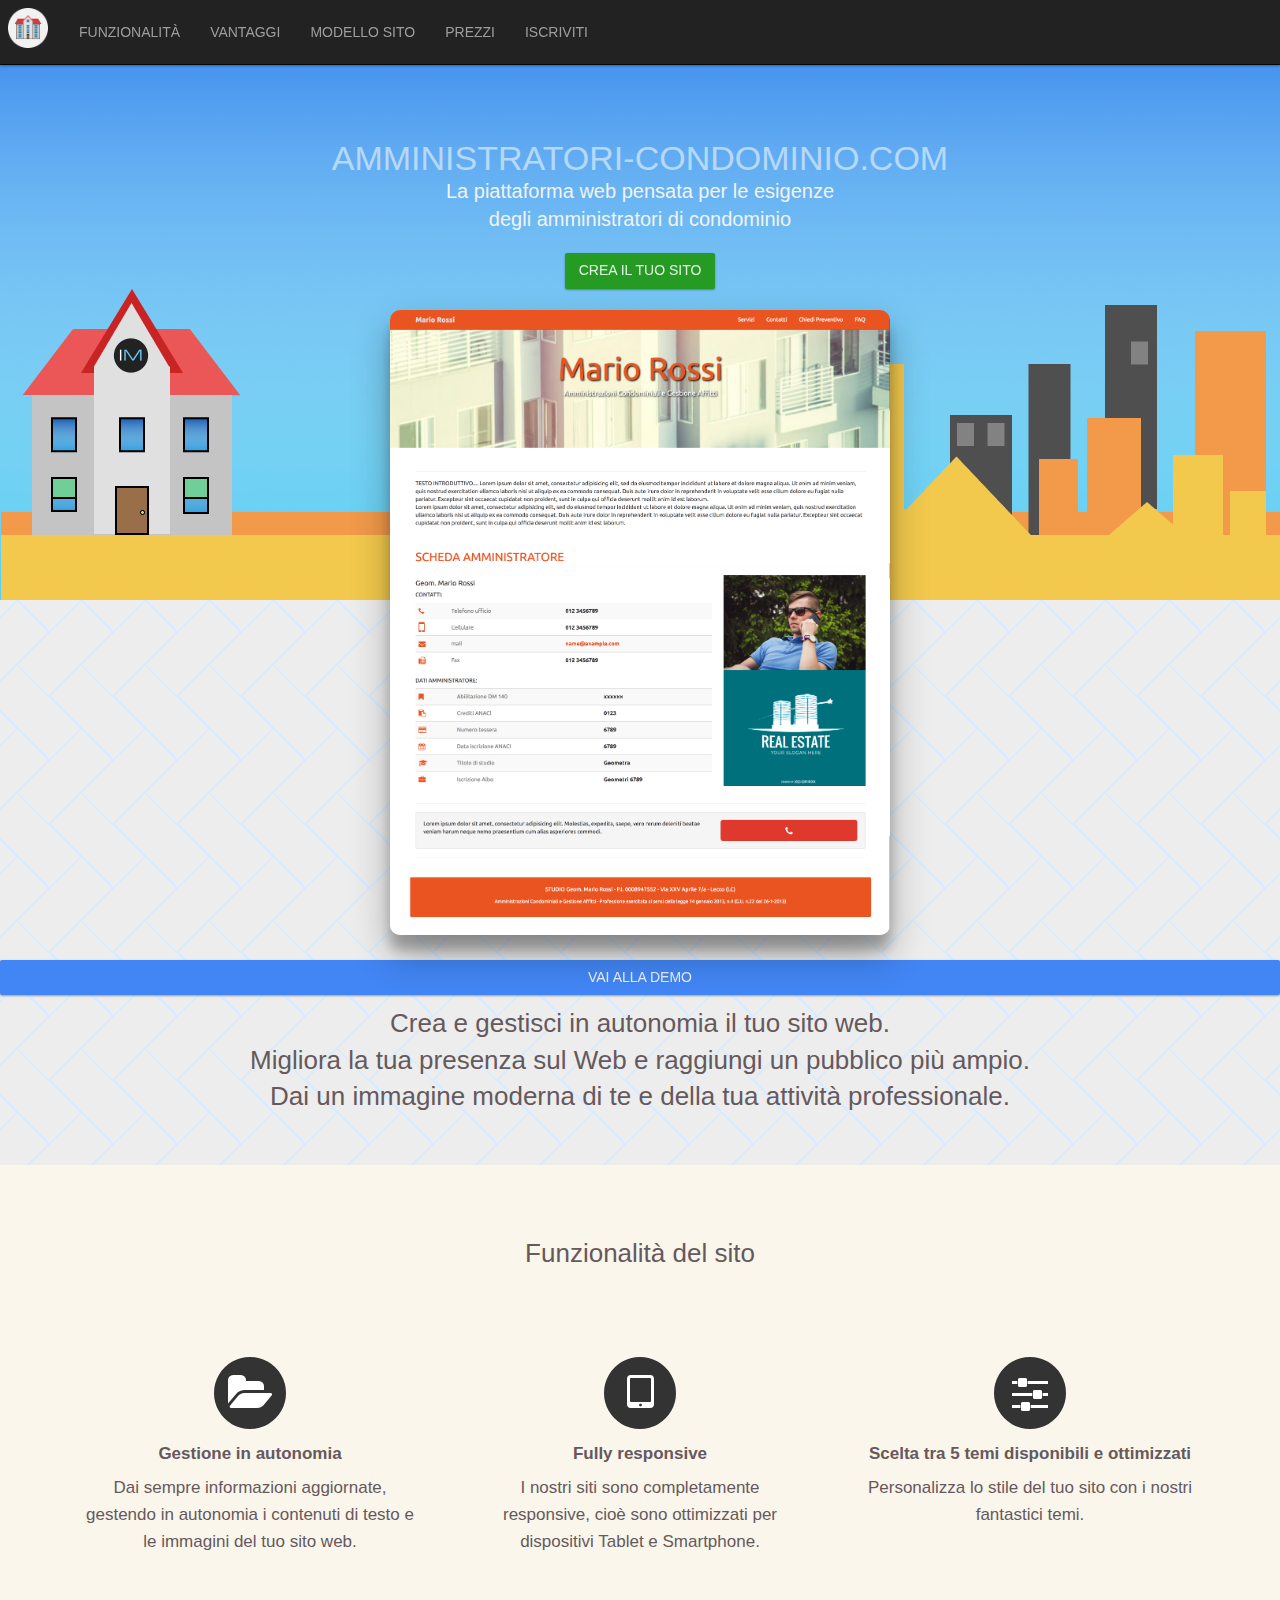
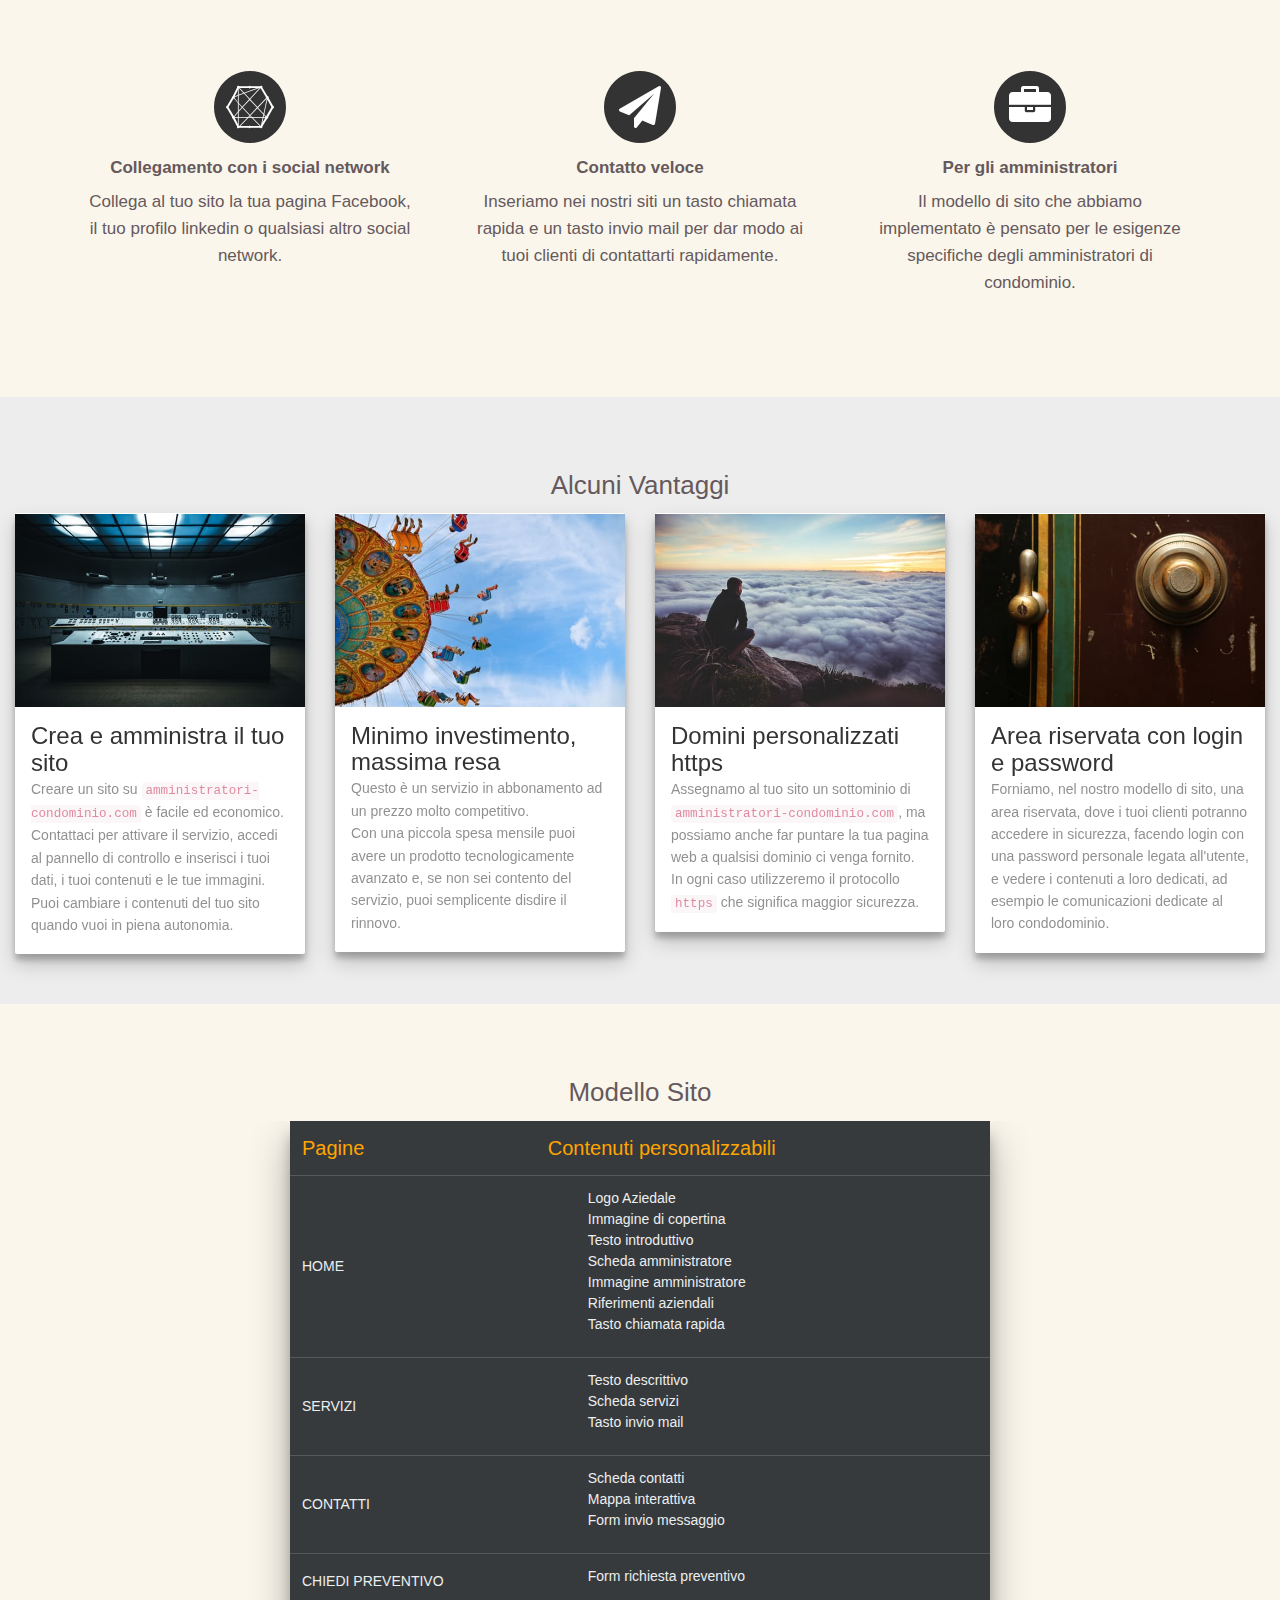
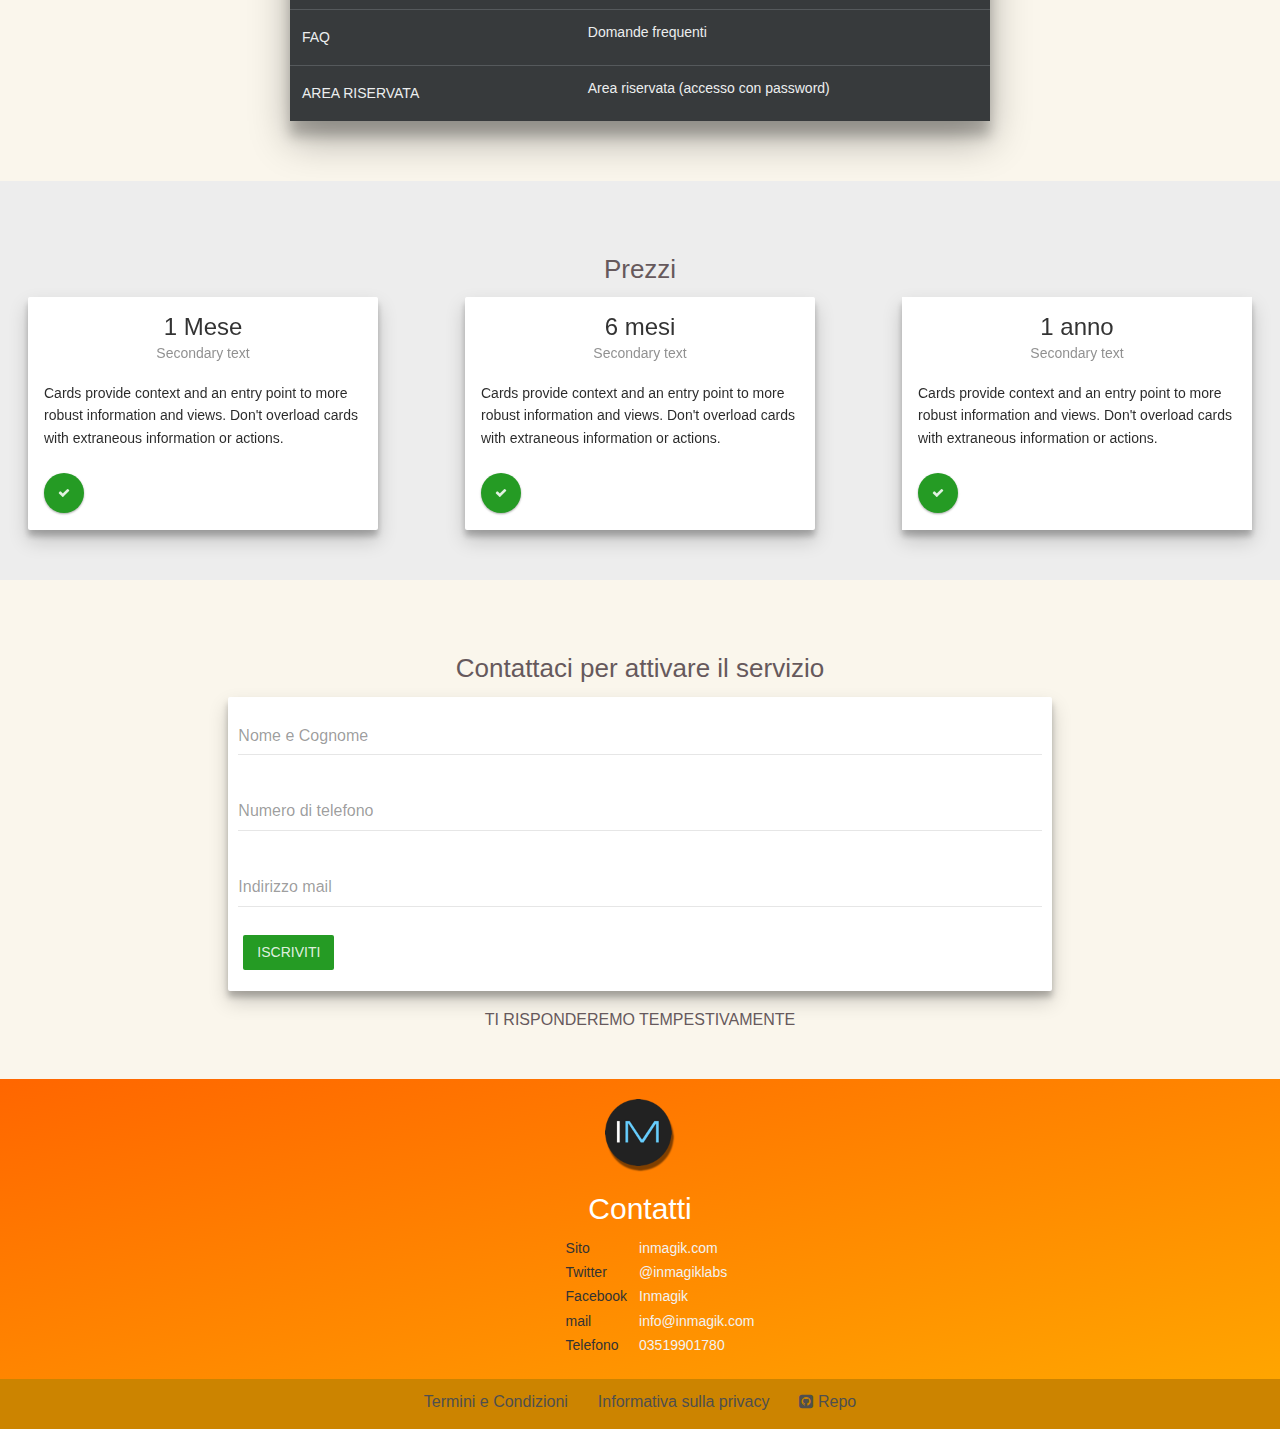
<file: index.html>
<!DOCTYPE html>
<html lang="en">

<head>
    <meta charset="utf-8">
    <meta http-equiv="X-UA-Compatible" content="IE=edge">
    <meta name="viewport" content="width=device-width, initial-scale=1">
    <!-- The above 3 meta tags *must* come first in the head; any other head content must come *after* these tags -->
    <title>amministratori-condominio.com</title>
    <link rel="stylesheet" href="https://maxcdn.bootstrapcdn.com/font-awesome/4.4.0/css/font-awesome.min.css">
    <link rel="stylesheet" href="https://maxcdn.bootstrapcdn.com/bootstrap/3.3.6/css/bootstrap.min.css">
    <link href="css/hover.css" rel="stylesheet" media="all">
    <link href="http://fonts.googleapis.com/icon?family=Material+Icons" rel="stylesheet">
    <link href="https://fonts.googleapis.com/css?family=Roboto" rel="stylesheet">
    <link href="css/bootstrap.min.css" rel="stylesheet">
    <link href="css/propeller.min.css" rel="stylesheet">
    <link href="css/style.css" rel="stylesheet">

</head>

<body>
    <!-- Basic nav menu which will remain fixed at the top -->
    <nav class="navbar navbar-inverse navbar-fixed-top pmd-navbar pmd-z-depth">
        <div class="container-fluid">
            <!-- Brand and toggle get grouped for better mobile display -->
            <div class="navbar-header">
                <button type="button" class="navbar-toggle collapsed" data-toggle="collapse" data-target="#bs-example-navbar-collapse-1" aria-expanded="false">
			<span class="sr-only">Toggle navigation</span>
			<span class="icon-bar"></span>
			<span class="icon-bar"></span>
			<span class="icon-bar"></span>
		  </button>
                <a href="javascript:void(0);" class="navbar-brand navbar-brand-custome"><img src="img/logo.png" alt="logo" class="logo"></a>
            </div>
            <!-- Collect the nav links, forms, and other content for toggling -->
            <div id="bs-example-navbar-collapse-1" class="collapse navbar-collapse">
                <ul class="nav navbar-nav">
                    <li><a class="pmd-ripple-effect hvr-underline-from-center" href="#funzionalita">Funzionalità <span class="sr-only">(current)</span></a></li>
                    <li><a class="pmd-ripple-effect hvr-underline-from-center" href="#vantaggi">Vantaggi</a></li>
                    <li><a class="pmd-ripple-effect hvr-underline-from-center" href="#modello">Modello sito</a></li>
                    <li><a class="pmd-ripple-effect hvr-underline-from-center" href="#prezzi">Prezzi</a></li>
                    <li><a class="pmd-ripple-effect hvr-underline-from-center" href="#iscriviti">Iscriviti</a></li>
                </ul>
            </div>
            <!-- /.navbar-collapse -->
        </div>
        <!-- /.container-fluid -->
        <div class="pmd-sidebar-overlay"></div>
    </nav>

    <div class="full" style="background-image:url('img/back.png');">
        <div class="container">
            <div class="row">
                <div class="col-md-12 text-center banner">
                    <h1 class="pmd-display1">amministratori-condominio.com</h1>
                    <h2>La piattaforma web pensata per le esigenze <br/> degli amministratori di condominio</h2>
                    <!--<a type="button" class="btn pmd-btn-raised pmd-ripple-effect btn-link hvr-buzz"><i class="fa fa-github" aria-hidden="true"></i> Github</a>-->
                    <a href="#iscriviti" type="button" class="btn pmd-btn-raised pmd-ripple-effect btn-success hvr-pulse-grow">Crea il tuo sito</a>
                </div>
            </div>
        </div>
    </div>

    <div class="screenshot-container hidden-xs">
        <img src="img/screenshot.png" alt="site screenshot" class="screenshot pmd-z-depth-4">
    </div>

    <div class="container-fluid">
        <div class="row">
            <div class="col-md-12 text-center cool">
                <a href="https://esempio.amministratori-condominio.com/" class="btn pmd-btn-raised btn-primary btn-block pmd-ripple-effect demo-btn hvr-shutter-out-horizontal hvr-wobble-vertical" type="button">Vai alla demo</a>
                <h6 class="screenshot-text">Crea e gestisci in autonomia il tuo sito web.<br/>Migliora la tua presenza sul Web e raggiungi un pubblico più ampio.<br/> Dai un immagine moderna di te e della tua attività professionale.</h6>
            </div>
        </div>
    </div>

    <div class="container-fluid" id="funzionalita">
        <div class="row">
            <div class="col-md-12 text-center features-container">
                <h3 class="sub-title">Funzionalità del sito</h3>
                <div class="container">
                    <div class="row">
                        <div class="col-md-4 features-col">
                            <span class="fa-stack fa-3x hvr-buzz">
            <i class="fa fa-circle fa-stack-2x"></i>
            <i class="fa fa-folder-open fa-stack-1x fa-inverse"></i>
          </span>
                            <h5>Gestione in autonomia</h5>
                            <p>Dai sempre informazioni aggiornate, gestendo in autonomia i contenuti di testo e le immagini del tuo sito web.</p>
                        </div>
                        <div class="col-md-4 features-col">
                            <span class="fa-stack fa-3x hvr-wobble-to-top-right">
            <i class="fa fa-circle fa-stack-2x"></i>
            <i class="fa fa-tablet fa-stack-1x fa-inverse"></i>
          </span>
                            <h5>Fully responsive</h5>
                            <p>I nostri siti sono completamente responsive, cioè sono ottimizzati per dispositivi Tablet e Smartphone.</p>
                        </div>
                        <div class="col-md-4 features-col">
                            <span class="fa-stack fa-3x hvr-bounce-out">
            <i class="fa fa-circle fa-stack-2x"></i>
            <i class="fa fa-sliders fa-stack-1x fa-inverse"></i>
          </span>
                            <h5>Scelta tra 5 temi disponibili e ottimizzati</h5>
                            <p>Personalizza lo stile del tuo sito con i nostri fantastici temi.</p>
                        </div>
                    </div>
                    <div class="row margin-bottom">
                        <div class="col-md-4 features-col">
                            <span class="fa-stack fa-3x hvr-wobble-skew">
            <i class="fa fa-circle fa-stack-2x"></i>
            <i class="fa fa-connectdevelop fa-stack-1x fa-inverse"></i>
          </span>
                            <h5>Collegamento con i social network</h5>
                            <p>Collega al tuo sito la tua pagina Facebook, il tuo profilo linkedin o qualsiasi altro social network.</p>
                        </div>
                        <div class="col-md-4 features-col">
                            <span class="fa-stack fa-3x hvr-pulse-shrink">
            <i class="fa fa-circle fa-stack-2x"></i>
            <i class="fa fa-paper-plane fa-stack-1x fa-inverse"></i>
          </span>
                            <h5>Contatto veloce</h5>
                            <p>Inseriamo nei nostri siti un tasto chiamata rapida e un tasto invio mail per dar modo ai tuoi clienti di contattarti rapidamente.</p>
                        </div>
                        <div class="col-md-4 features-col">
                            <span class="fa-stack fa-3x hvr-hang">
            <i class="fa fa-circle fa-stack-2x"></i>
            <i class="fa fa-briefcase fa-stack-1x fa-inverse"></i>
          </span>
                            <h5>Per gli amministratori</h5>
                            <p>Il modello di sito che abbiamo implementato è pensato per le esigenze specifiche degli amministratori di condominio.</p>
                        </div>
                    </div>
                </div>
            </div>
        </div>
    </div>

    <div class="container-fluid" id="vantaggi">
        <div class="row">
            <div class="col-md-12 text-center">
                <h3 class="sub-title">Alcuni Vantaggi</h3>
            </div>
        </div>
        <div class="row">
            <div class="col-md-3 col-sm-6 col-xs-12">
                <div class="pmd-card pmd-card-default pmd-z-depth-2 hvr-grow-shadow">
                    <!-- Card media -->
                    <div class="pmd-card-media">
                        <img class="img-responsive card-img" src="img/admin.jpeg">
                    </div>
                    <!-- Card header -->
                    <div class="pmd-card-title">
                        <h2 class="pmd-card-title-text">Crea e amministra il tuo sito</h2>
                        <span class="pmd-card-subtitle-text">Creare un sito su <code>amministratori-condominio.com</code> è facile ed economico.
                        Contattaci per attivare il servizio, accedi al pannello di controllo e inserisci i  tuoi dati, i tuoi contenuti e le tue immagini. Puoi cambiare i contenuti del tuo sito quando vuoi in piena autonomia.</span>
                    </div>
                </div>
                <!--end of card -->
            </div>
            <div class="col-md-3 col-sm-6 col-xs-12">
                <div class="pmd-card pmd-card-default pmd-z-depth-2 hvr-grow-shadow">
                    <!-- Card media -->
                    <div class="pmd-card-media">
                        <img class="img-responsive card-img" src="img/rides.jpeg">
                    </div>
                    <!-- Card header -->
                    <div class="pmd-card-title">
                        <h2 class="pmd-card-title-text">Minimo investimento, massima resa</h2>
                        <span class="pmd-card-subtitle-text">Questo è un servizio in abbonamento ad un prezzo molto competitivo.<br/>
                        Con una piccola spesa mensile puoi avere un prodotto tecnologicamente avanzato e, se non sei contento del servizio, puoi semplicente disdire il rinnovo.</span>
                    </div>
                </div>
                <!--end of card -->
            </div>
            <div class="col-md-3 col-sm-6 col-xs-12">
                <div class="pmd-card pmd-card-default pmd-z-depth-2 hvr-grow-shadow">
                    <!-- Card media -->
                    <div class="pmd-card-media">
                        <img class="img-responsive card-img" src="img/sunset-man.jpeg">
                    </div>
                    <!-- Card header -->
                    <div class="pmd-card-title">
                        <h2 class="pmd-card-title-text">Domini personalizzati https</h2>
                        <span class="pmd-card-subtitle-text">Assegnamo al tuo sito un sottominio di <code>amministratori-condominio.com</code>, ma possiamo anche far puntare la tua pagina web a qualsisi dominio ci venga fornito.<br/>
                      In ogni caso utilizzeremo il protocollo <code>https</code> che significa maggior sicurezza.</span>
                    </div>
                </div>
                <!--end of card -->
            </div>
            <div class="col-md-3 col-sm-6 col-xs-12">
                <div class="pmd-card pmd-card-default pmd-z-depth-2 hvr-grow-shadow">
                    <!-- Card media -->
                    <div class="pmd-card-media">
                        <img class="img-responsive card-img" src="img/safe.jpg">
                    </div>
                    <!-- Card header -->
                    <div class="pmd-card-title">
                        <h2 class="pmd-card-title-text">Area riservata con login e password</h2>
                        <span class="pmd-card-subtitle-text">Forniamo, nel nostro modello di sito, una area riservata, dove i tuoi clienti potranno accedere in sicurezza, facendo login con una password personale legata all'utente, e vedere i contenuti a loro dedicati, ad esempio le comunicazioni dedicate al loro condodominio.</span>
                    </div>
                </div>
                <!--end of card -->
            </div>
        </div>
    </div>

    <div class="container-fluid" id="modello">
        <div class="row">
            <div class="col-md-12 text-center features-container">
                <h3 class="sub-title">Modello Sito</h3>
                <!-- Inverse table -->
                <div class="table-responsive">
                    <table class="table pmd-table table-inverse pmd-z-depth-4">
                        <thead>
                            <tr>
                                <th class="table-title">Pagine</th>
                                <th class="table-title">Contenuti personalizzabili</th>
                            </tr>
                        </thead>
                        <tbody>
                            <tr>
                                <td data-title="Pagine">HOME</td>
                                <td data-title="Contenuti personalizzabili">
                                    <ul>
                                        <li>Logo Aziedale</li>
                                        <li>Immagine di copertina</li>
                                        <li>Testo introduttivo</li>
                                        <li>Scheda amministratore</li>
                                        <li>Immagine amministratore</li>
                                        <li>Riferimenti aziendali</li>
                                        <li>Tasto chiamata rapida</li>
                                    </ul>
                                </td>
                            </tr>
                            <tr>
                                <td data-title="Firm Pagine">SERVIZI</td>
                                <td data-title="Firm Contenuti personalizzabili">
                                    <ul>
                                        <li>Testo descrittivo</li>
                                        <li>Scheda servizi</li>
                                        <li>Tasto invio mail</li>
                                    </ul>
                                </td>
                            </tr>
                            <tr>
                                <td data-title="Firm Pagine">CONTATTI</td>
                                <td data-title="Firm Contenuti personalizzabili">
                                    <ul>
                                        <li>Scheda contatti</li>
                                        <li>Mappa interattiva</li>
                                        <li>Form invio messaggio</li>
                                    </ul>
                                </td>
                            </tr>
                            <tr>
                                <td data-title="Firm Pagine">CHIEDI PREVENTIVO</td>
                                <td data-title="Firm Contenuti personalizzabili">
                                    <ul>
                                        <li>Form richiesta preventivo</li>
                                    </ul>
                                </td>
                            </tr>
                            <tr>
                                <td data-title="Firm Pagine">FAQ</td>
                                <td data-title="Firm Contenuti personalizzabili">
                                    <ul>
                                        <li>Domande frequenti</li>
                                    </ul>
                                </td>
                            </tr>
                            <tr>
                                <td data-title="Firm Pagine">AREA RISERVATA</td>
                                <td data-title="Firm Contenuti personalizzabili">
                                    <ul>
                                        <li>Area riservata (accesso con password)</li>
                                    </ul>
                                </td>
                            </tr>
                        </tbody>
                    </table>
                </div>
            </div>
        </div>
    </div>

    <div class="container-fluid" id="prezzi">
        <div class="row">
            <div class="col-md-12 text-center">
                <h3 class="sub-title">Prezzi</h3>
            </div>
        </div>
        <div class="row">
            <div class="col-md-4 text-center">
                <div class="pmd-card pmd-card-default pmd-z-depth-2 pmd-card-custom-form hvr-sweep-to-bottom">
                    <div class="pmd-card-title text-center">
                        <h2 class="pmd-card-title-text">1 Mese</h2>
                        <span class="pmd-card-subtitle-text">Secondary text</span>
                    </div>
                    <div class="pmd-card-body">
                        Cards provide context and an entry point to more robust information and views. Don't overload cards with extraneous information or actions.
                    </div>
                    <div class="pmd-card-actions">
                        <button class="btn pmd-btn-fab pmd-btn-raised pmd-ripple-effect btn-success btn-sm" type="button"><i class="fa fa-check" aria-hidden="true"></i></button>
                    </div>
                </div>
            </div>
            <div class="col-md-4 text-center">
                <div class="pmd-card pmd-card-default pmd-z-depth-2 pmd-card-custom-form hvr-radial-out">
                    <div class="pmd-card-title text-center">
                        <h2 class="pmd-card-title-text">6 mesi</h2>
                        <span class="pmd-card-subtitle-text">Secondary text</span>
                    </div>
                    <div class="pmd-card-body">
                        Cards provide context and an entry point to more robust information and views. Don't overload cards with extraneous information or actions.
                    </div>
                    <div class="pmd-card-actions">
                        <button class="btn pmd-btn-fab pmd-btn-raised pmd-ripple-effect btn-success btn-sm" type="button"><i class="fa fa-check" aria-hidden="true"></i></button>
                    </div>
                </div>
            </div>

            <div class="col-md-4 text-center">
                <div class="pmd-card pmd-card-default pmd-z-depth-2 pmd-card-custom-form hvr-shutter-in-horizontal">
                    <div class="pmd-card-title text-center">
                        <h2 class="pmd-card-title-text">1 anno</h2>
                        <span class="pmd-card-subtitle-text">Secondary text</span>
                    </div>
                    <div class="pmd-card-body">
                        Cards provide context and an entry point to more robust information and views. Don't overload cards with extraneous information or actions.
                    </div>
                    <div class="pmd-card-actions">
                        <button class="btn pmd-btn-fab pmd-btn-raised pmd-ripple-effect btn-success btn-sm" type="button"><i class="fa fa-check" aria-hidden="true"></i></button>
                    </div>
                </div>
            </div>
        </div>
    </div>

    <div class="container-fluid" id="iscriviti">
        <div class="row features-container">
            <div class="col-md-8 col-md-offset-2">
                <div class="text-center">
                    <h3 class="sub-title">Contattaci per attivare il servizio</h3>
                </div>
                <div class="input-container pmd-card pmd-z-depth-2">
                    <!-- Nome e Cognome Input -->
                    <div class="form-group pmd-textfield pmd-textfield-floating-label">
                        <label for="regular1" class="control-label">
                     Nome e Cognome
                   </label>
                        <input type="text" id="regular1" class="form-control">
                    </div>
                    <!-- Telefono Input -->
                    <div class="form-group pmd-textfield pmd-textfield-floating-label">
                        <label for="regular2" class="control-label">
                     Numero di telefono
                   </label>
                        <input type="text" id="regular2" class="form-control">
                    </div>
                    <!-- mail Input -->
                    <div class="form-group pmd-textfield pmd-textfield-floating-label">
                        <label for="mail" class="control-label">
                      Indirizzo mail
                    </label>
                    <input type="text" id="mail" class="form-control">
                    </div>
                    <button type="button" class="btn pmd-ripple-effect btn-success register-btn"> Iscriviti </button >
                </div>
                <div class="text-center">
                    <h3 class="form-bottom">Ti risponderemo tempestivamente</h3>
                </div>

            </div>
        </div>
    </div>

    <footer>
        <div class="container-fluid">
            <div class="row">
                <div class="col-md-12 col-sm-12 text-center">
                    <img src="img/inmagik_circle_shadow.png" alt="inmagik-logo" class="footer-logo">
                    <h3 class="footer-title">Contatti</h3>
                    <div class="table-container">
                      <table class="contact-list">
                          <tbody>
                              <tr>
                                  <td>Sito</td>
                                  <td><a href="https://inmagik.com/it/">inmagik.com</a></td>
                              </tr>
                              <tr>
                                  <td>Twitter</td>
                                  <td><a href="https://twitter.com/inmagiklabs?lang=it">@inmagiklabs</a></td>
                              </tr>
                              <tr>
                                  <td>Facebook</td>
                                  <td><a href="https://www.facebook.com/inmagik">Inmagik</a></td>
                              </tr>
                              <tr>
                                  <td>mail</td>
                                  <td><a href="mailto:info@inmagik.com">info@inmagik.com</a></td>
                              </tr>
                              <tr>
                                  <td>Telefono</td>
                                  <td><a href="tel:03519901780">03519901780</a></td>
                              </tr>

                          </tbody>
                      </table>
                    </div>

                </div>
            </div>
        </div>
    </footer>
    <div class="container-fluid">
        <div class="row">
            <div class="col-md-12 bottom">
              <ul class="bottom-list">
                <li><a href="terms.html" class="bottom-link">Termini e Condizioni</a></li>
                <li><a href="#" class="bottom-link">Informativa sulla privacy</a></li>
                <li><a href="#" class="bottom-link"><i class="fa fa-github-square" aria-hidden="true"></i> Repo</a></li>
              </ul>
            </div>
        </div>
    </div>



    <!-- jQuery before Propeller.js -->
    <script type="text/javascript" src="https://ajax.googleapis.com/ajax/libs/jquery/1.11.3/jquery.min.js"></script>

    <!-- Include all compiled plugins (below), or include individual files as needed -->
    <script type="text/javascript" src="https://maxcdn.bootstrapcdn.com/bootstrap/3.3.6/js/bootstrap.min.js"></script>
    <script type="text/javascript" src="js/propeller.min.js"></script>
</body>

</html>
</file>
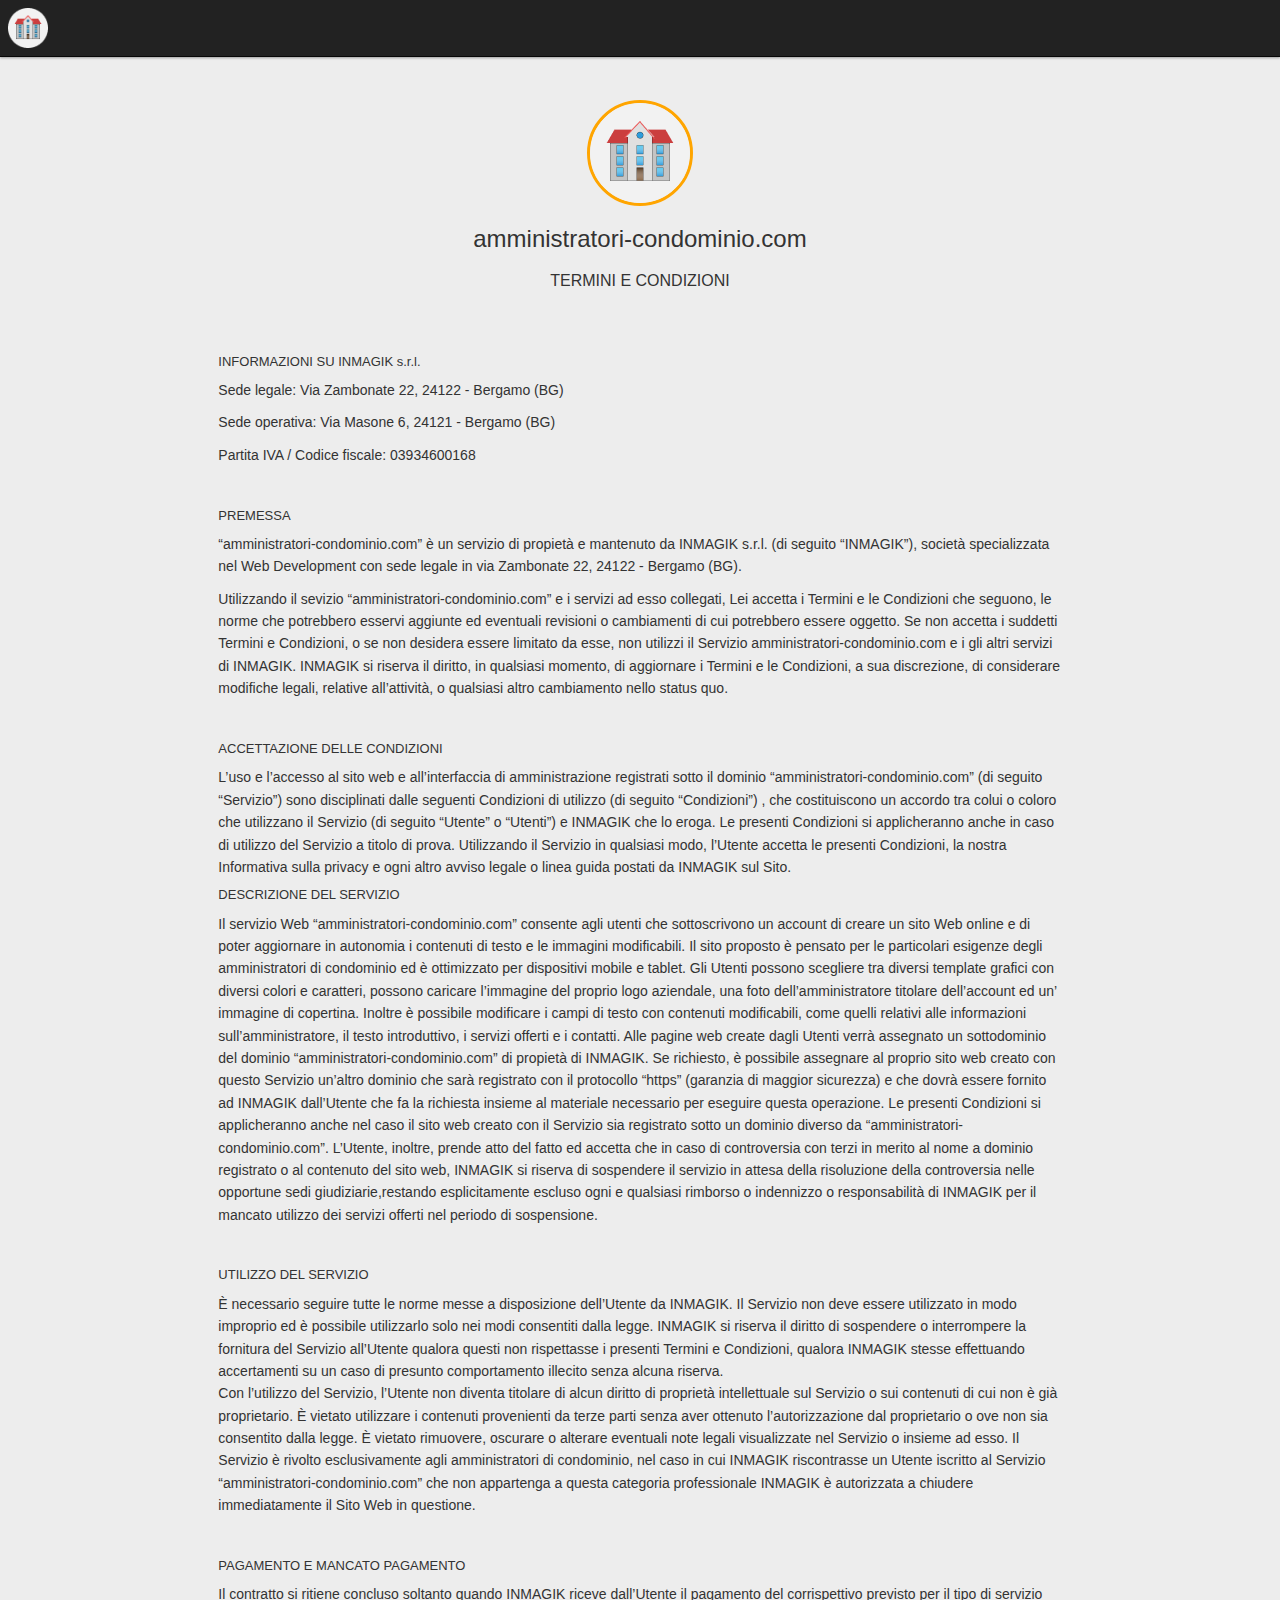
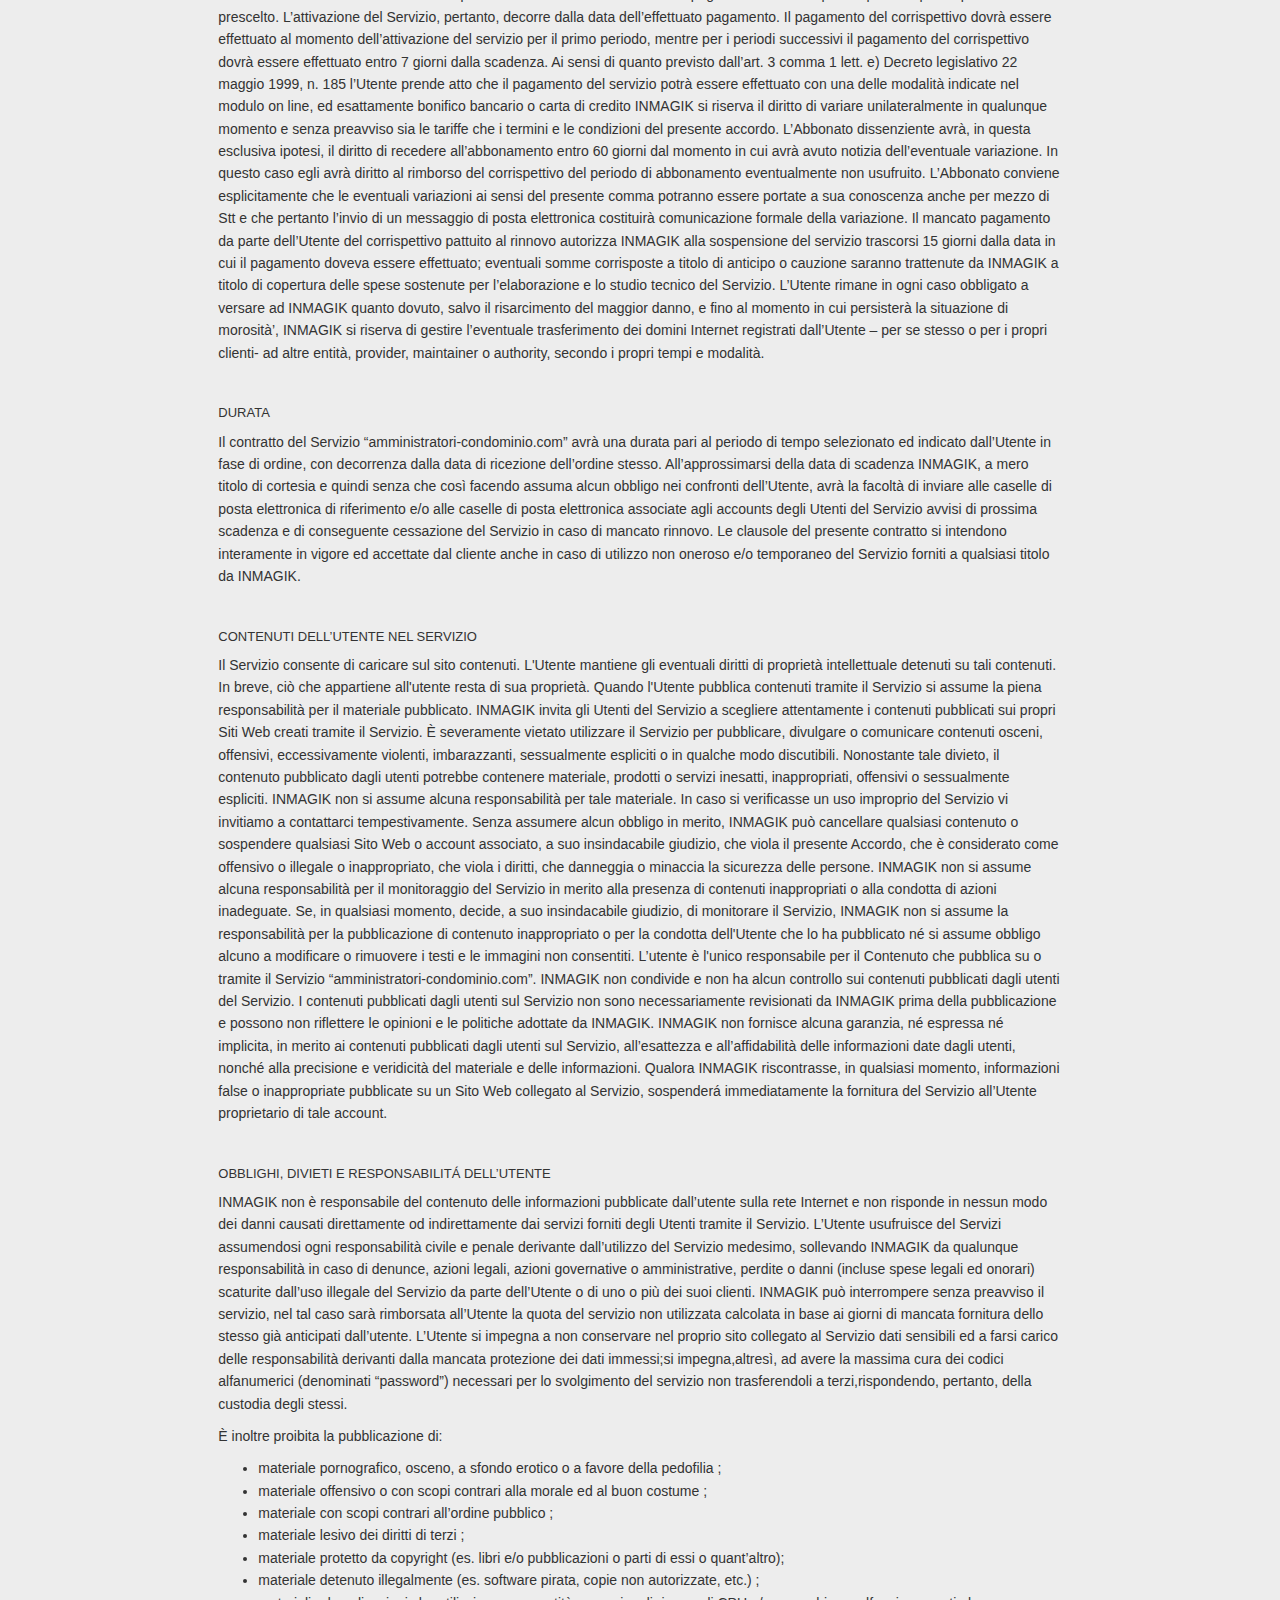
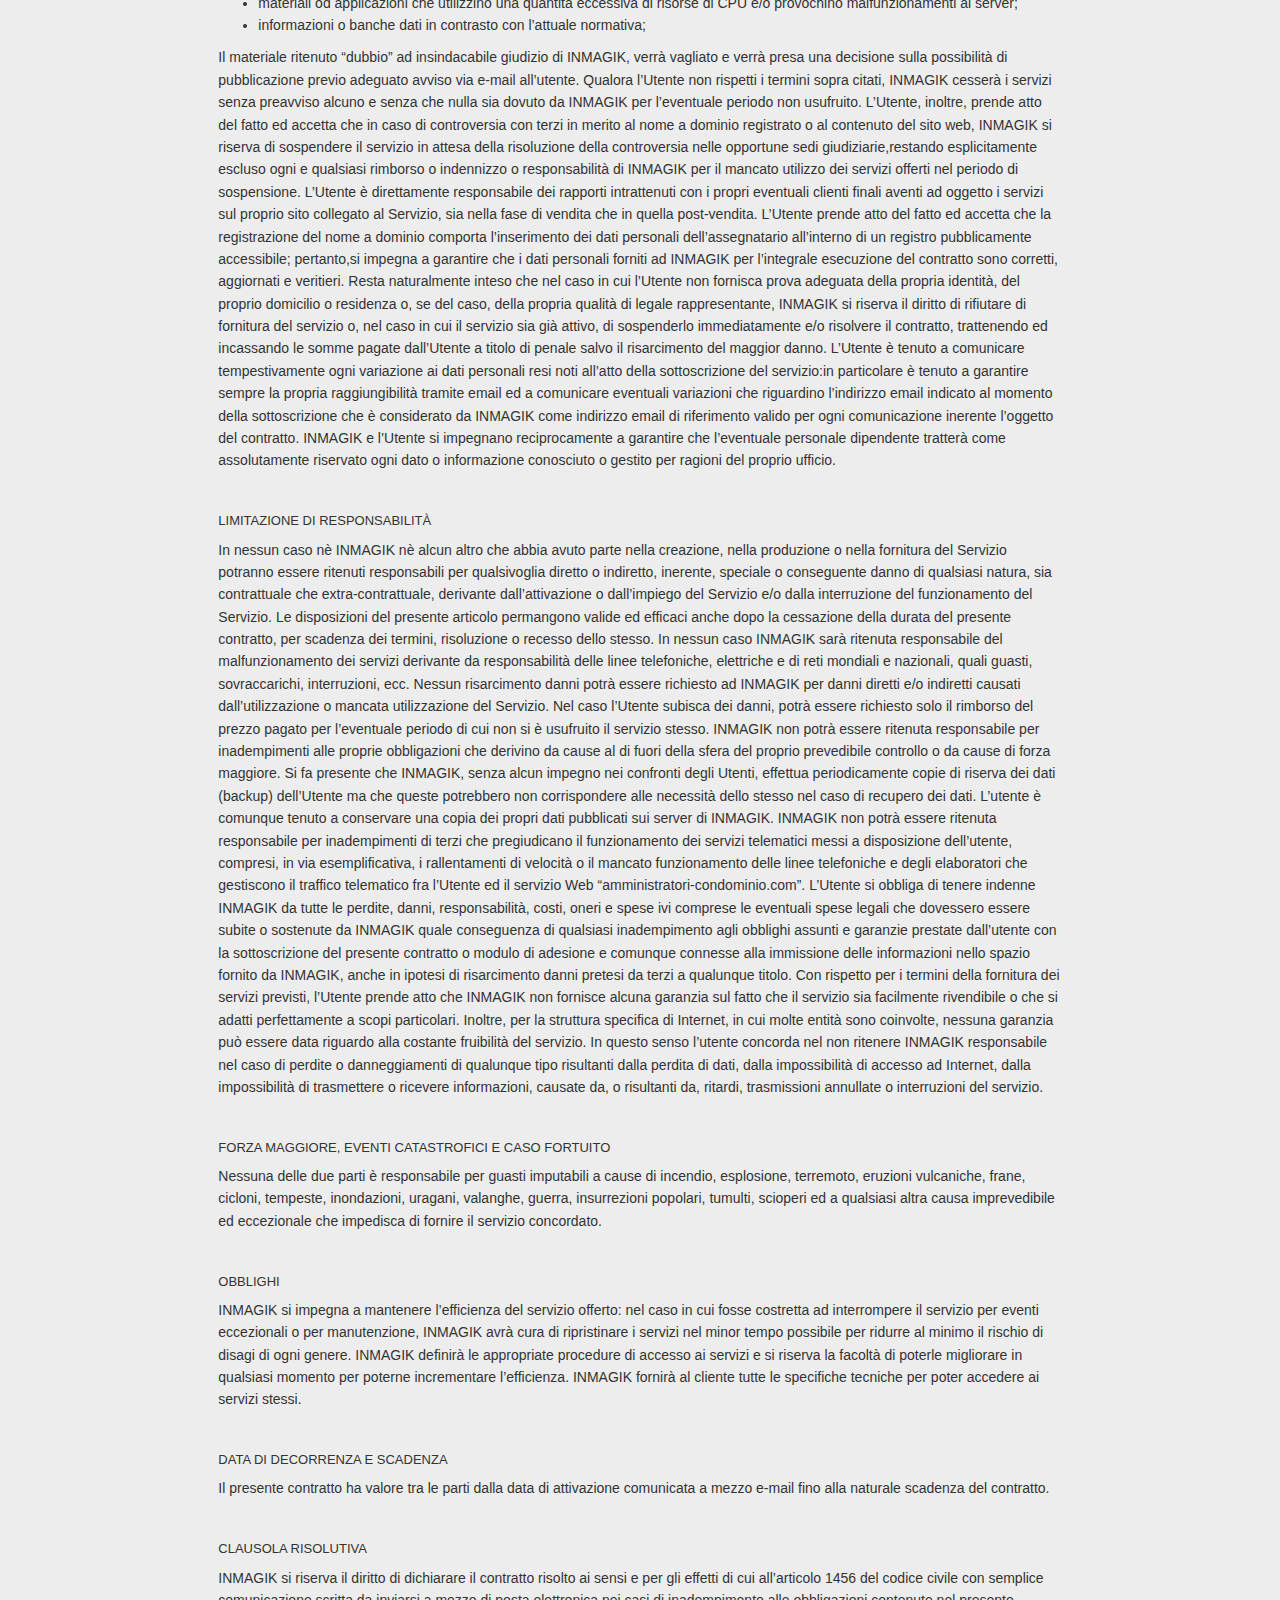
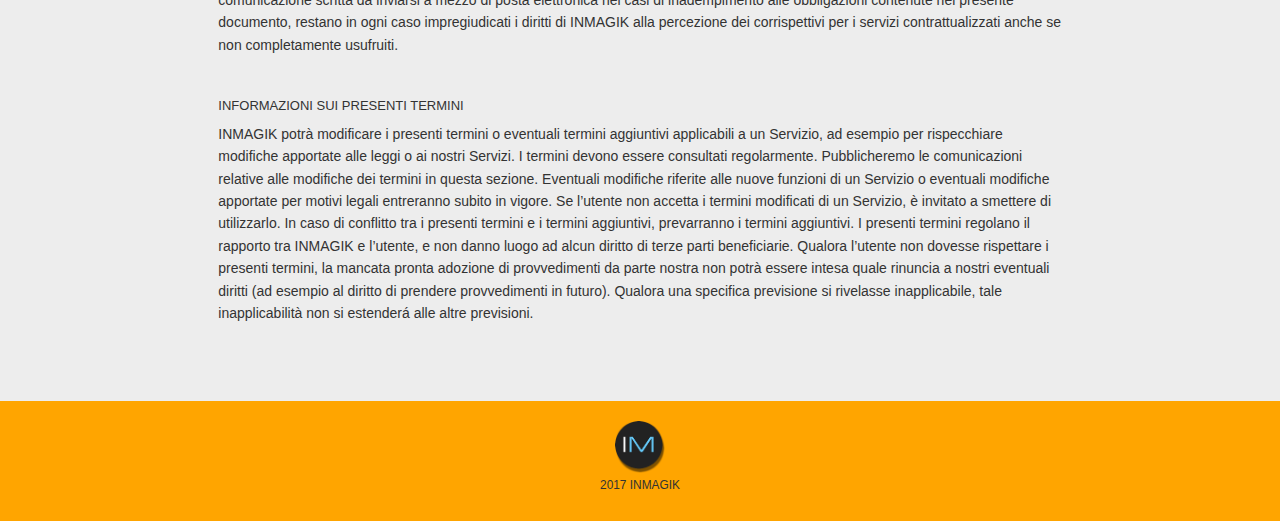
<file: terms.html>
<!DOCTYPE html>
<html lang="en">

<head>
    <meta charset="utf-8">
    <meta http-equiv="X-UA-Compatible" content="IE=edge">
    <meta name="viewport" content="width=device-width, initial-scale=1">
    <!-- The above 3 meta tags *must* come first in the head; any other head content must come *after* these tags -->
    <title>amministratori-condominio.com</title>
    <link rel="stylesheet" href="https://maxcdn.bootstrapcdn.com/font-awesome/4.4.0/css/font-awesome.min.css">
    <link rel="stylesheet" href="https://maxcdn.bootstrapcdn.com/bootstrap/3.3.6/css/bootstrap.min.css">
    <link href="css/hover.css" rel="stylesheet" media="all">
    <link href="http://fonts.googleapis.com/icon?family=Material+Icons" rel="stylesheet">
    <link href="https://fonts.googleapis.com/css?family=Roboto" rel="stylesheet">
    <link href="css/bootstrap.min.css" rel="stylesheet">
    <link href="css/propeller.min.css" rel="stylesheet">
    <link href="css/style.css" rel="stylesheet">

</head>

<body>

  <nav class="navbar navbar-inverse navbar-fixed-top pmd-navbar pmd-z-depth">
      <div class="container-fluid">
          <!-- Brand and toggle get grouped for better mobile display -->
          <div class="navbar-header">
              <a href="index.html" class="navbar-brand navbar-brand-custome"><img src="img/logo.png" alt="logo" class="logo"></a>
          </div>
      </div>
      <!-- /.container-fluid -->
      <div class="pmd-sidebar-overlay"></div>
  </nav>


<div class="container-fluid">
  <div class="row">
    <div class="col-md-8 col-md-offset-2">
      <div class="text-center">
        <img src="img/logo2.png" alt="logo" class="terms-logo">
        <h1>amministratori-condominio.com</h1>
        <h3>TERMINI E CONDIZIONI</h3>
        <br/>
        <br/>
      </div>
      <h4>INFORMAZIONI SU INMAGIK s.r.l.</h4>
      <p>Sede legale: Via Zambonate 22, 24122 - Bergamo (BG)</p>
      <p>Sede operativa: Via Masone 6, 24121 - Bergamo (BG)</p>
      <p>Partita IVA / Codice fiscale: 03934600168</p>
      <br/>
      <h4>PREMESSA</h4>
      <p>“amministratori-condominio.com” è un servizio di propietà e mantenuto da INMAGIK s.r.l. (di seguito “INMAGIK”),  società specializzata nel Web Development con sede legale in via Zambonate 22, 24122 - Bergamo (BG).</p>
      <p>Utilizzando il sevizio “amministratori-condominio.com” e i servizi ad esso collegati, Lei accetta i Termini e le Condizioni che seguono, le norme che potrebbero esservi aggiunte ed eventuali revisioni o cambiamenti di cui potrebbero essere oggetto.
        Se non accetta i suddetti Termini e Condizioni, o se non desidera essere limitato da esse, non utilizzi il Servizio amministratori-condominio.com e i gli altri servizi di INMAGIK.
        INMAGIK si riserva il diritto, in qualsiasi momento, di aggiornare i Termini e le Condizioni, a sua discrezione, di considerare modifiche legali, relative all’attività, o qualsiasi altro cambiamento nello status quo.
      </p>
      <br/>
      <h4>ACCETTAZIONE DELLE CONDIZIONI</h4>
      <p>L’uso e l’accesso al sito web e all’interfaccia di amministrazione registrati sotto il dominio “amministratori-condominio.com”  (di seguito “Servizio”) sono disciplinati dalle seguenti Condizioni di utilizzo (di seguito “Condizioni”) , che costituiscono un accordo tra colui o coloro che utilizzano il Servizio (di seguito “Utente” o “Utenti”) e INMAGIK che lo eroga.
      Le presenti Condizioni si applicheranno anche in caso di utilizzo del Servizio a titolo di prova. Utilizzando il Servizio in qualsiasi modo, l’Utente accetta le presenti Condizioni, la nostra Informativa sulla privacy e ogni altro avviso legale o linea guida postati da INMAGIK sul Sito.
      </p>
      <h4>DESCRIZIONE DEL SERVIZIO</h4>
      <p>Il servizio Web “amministratori-condominio.com” consente agli utenti che sottoscrivono un account di creare un sito Web online e di poter aggiornare in autonomia i contenuti di testo e le immagini modificabili.
      Il sito proposto è pensato per le particolari esigenze degli amministratori di condominio ed è ottimizzato per dispositivi mobile e tablet.
      Gli Utenti possono scegliere tra diversi template grafici con diversi colori e caratteri, possono caricare l’immagine del proprio logo aziendale, una foto dell’amministratore titolare dell’account ed un’ immagine di copertina. Inoltre è possibile modificare i campi di testo con contenuti modificabili, come quelli relativi alle informazioni sull’amministratore, il testo introduttivo, i servizi offerti e i contatti.
      Alle pagine web create dagli Utenti verrà assegnato  un sottodominio del dominio  “amministratori-condominio.com” di propietà di INMAGIK. Se richiesto, è possibile assegnare al proprio sito web creato con questo Servizio un’altro dominio che sarà registrato con il protocollo “https” (garanzia di maggior sicurezza) e che dovrà essere fornito ad INMAGIK dall’Utente che fa la richiesta insieme al materiale necessario per eseguire questa operazione. Le presenti Condizioni si applicheranno anche nel caso il sito web creato con il Servizio sia registrato sotto un dominio diverso da  “amministratori-condominio.com”.
      L’Utente, inoltre, prende atto del fatto ed accetta che in caso di controversia con terzi in merito al nome a dominio registrato o al contenuto del sito web, INMAGIK si riserva di sospendere il servizio in attesa della risoluzione della controversia nelle opportune sedi giudiziarie,restando esplicitamente escluso ogni e qualsiasi rimborso o indennizzo o responsabilità di INMAGIK per il mancato utilizzo dei servizi offerti nel periodo di sospensione.
      </p>
      <br/>
      <h4>UTILIZZO DEL SERVIZIO</h4>
      <p>È necessario seguire tutte le norme messe a disposizione dell’Utente da INMAGIK.
      Il Servizio non deve essere utilizzato in modo improprio ed è possibile utilizzarlo solo nei modi consentiti dalla legge.
      INMAGIK si riserva il diritto di sospendere o interrompere la fornitura del Servizio all’Utente qualora questi non rispettasse i presenti Termini e Condizioni, qualora INMAGIK stesse effettuando accertamenti su un caso di presunto comportamento illecito senza alcuna riserva.<br/>
      Con l’utilizzo del Servizio, l’Utente non diventa titolare di alcun diritto di proprietà intellettuale sul Servizio o sui contenuti di cui non è già proprietario. È vietato utilizzare i contenuti provenienti da terze parti senza aver ottenuto l’autorizzazione dal proprietario o ove non sia consentito dalla legge. È vietato rimuovere, oscurare o alterare eventuali note legali visualizzate nel Servizio o insieme ad esso.
      Il Servizio è rivolto esclusivamente agli amministratori di condominio, nel caso in cui INMAGIK riscontrasse un Utente iscritto al Servizio “amministratori-condominio.com” che non appartenga a questa categoria professionale INMAGIK è autorizzata a chiudere immediatamente il Sito Web in questione.</p>
      <br/>
      <h4>PAGAMENTO E MANCATO PAGAMENTO</h4>
      <p>Il contratto si ritiene concluso soltanto quando INMAGIK riceve dall’Utente il pagamento del corrispettivo previsto per il tipo di servizio prescelto. L’attivazione del Servizio, pertanto, decorre dalla data dell’effettuato pagamento. Il pagamento del corrispettivo dovrà essere effettuato al momento dell’attivazione del servizio per il primo periodo, mentre per i periodi successivi il pagamento del corrispettivo dovrà essere effettuato entro 7 giorni dalla scadenza. Ai sensi di quanto previsto dall’art. 3 comma 1 lett. e) Decreto legislativo 22 maggio 1999, n. 185 l’Utente prende atto che il pagamento del servizio potrà essere effettuato con una delle modalità indicate nel modulo on line, ed esattamente bonifico bancario o carta di credito
      INMAGIK si riserva il diritto di variare unilateralmente in qualunque momento e senza preavviso sia le tariffe che i termini e le condizioni del presente accordo. L’Abbonato dissenziente avrà, in questa esclusiva ipotesi, il diritto di recedere all’abbonamento entro 60 giorni dal momento in cui avrà avuto notizia dell’eventuale variazione. In questo caso egli avrà diritto al rimborso del corrispettivo del periodo di abbonamento eventualmente non usufruito. L’Abbonato conviene esplicitamente che le eventuali variazioni ai sensi del presente comma potranno essere portate a sua conoscenza anche per mezzo di Stt e che pertanto l’invio di un messaggio di posta elettronica costituirà comunicazione formale della variazione.
      Il mancato pagamento da parte dell’Utente del corrispettivo pattuito al rinnovo autorizza INMAGIK alla sospensione del servizio trascorsi 15 giorni dalla data in cui il pagamento doveva essere effettuato; eventuali somme corrisposte a titolo di anticipo o cauzione saranno trattenute da INMAGIK a titolo di copertura delle spese sostenute per l’elaborazione e lo studio tecnico del Servizio. L’Utente rimane in ogni caso obbligato a versare ad INMAGIK quanto dovuto, salvo il risarcimento del maggior danno, e fino al momento in cui persisterà la situazione di morosità’, INMAGIK si riserva di gestire l’eventuale trasferimento dei domini Internet registrati dall’Utente – per se stesso o per i propri clienti- ad altre entità, provider, maintainer o authority, secondo i propri tempi e modalità.
      </p>
      <br/>
      <h4>DURATA</h4>
      <p>Il contratto del Servizio “amministratori-condominio.com”  avrà una durata pari al periodo di tempo selezionato ed indicato dall’Utente in fase di ordine, con decorrenza dalla data di ricezione dell’ordine stesso. All’approssimarsi della data di scadenza INMAGIK, a mero titolo di cortesia e quindi senza che così facendo assuma alcun obbligo nei confronti dell’Utente, avrà la facoltà di inviare alle caselle di posta elettronica di riferimento e/o alle caselle di posta elettronica associate agli accounts degli Utenti del Servizio avvisi di prossima scadenza e di conseguente cessazione del Servizio in caso di mancato rinnovo.
      Le clausole del presente contratto si intendono interamente in vigore ed accettate dal cliente anche in caso di utilizzo non oneroso e/o temporaneo del Servizio forniti a qualsiasi titolo da INMAGIK.
      </p>
      <br/>
      <h4>CONTENUTI DELL’UTENTE NEL SERVIZIO</h4>
      <p>Il Servizio consente di caricare sul sito contenuti. L'Utente mantiene gli eventuali diritti di proprietà intellettuale detenuti su tali contenuti. In breve, ciò che appartiene all'utente resta di sua proprietà.
      Quando l'Utente pubblica contenuti tramite il Servizio si assume la piena responsabilità per il materiale pubblicato.
      INMAGIK invita gli Utenti del Servizio a scegliere attentamente i contenuti pubblicati sui propri Siti Web creati tramite il Servizio. È severamente vietato utilizzare il Servizio per pubblicare, divulgare o comunicare contenuti osceni, offensivi, eccessivamente violenti, imbarazzanti, sessualmente espliciti o in qualche modo discutibili. Nonostante tale divieto, il contenuto pubblicato dagli utenti potrebbe contenere materiale, prodotti o servizi inesatti, inappropriati, offensivi o sessualmente espliciti. INMAGIK non si assume alcuna responsabilità per tale materiale.
      In caso si verificasse un uso improprio del Servizio vi invitiamo a contattarci tempestivamente.
      Senza assumere alcun obbligo in merito, INMAGIK può cancellare qualsiasi contenuto o sospendere qualsiasi Sito Web o account associato, a suo insindacabile giudizio, che viola il presente Accordo, che è considerato come offensivo o illegale o inappropriato, che viola i diritti, che danneggia o minaccia la sicurezza delle persone.
      INMAGIK non si assume alcuna responsabilità per il monitoraggio del Servizio in merito alla presenza di contenuti inappropriati o alla condotta di azioni inadeguate. Se, in qualsiasi momento, decide, a suo insindacabile giudizio, di monitorare il Servizio, INMAGIK non si assume la responsabilità per la pubblicazione di contenuto inappropriato o per la condotta dell'Utente che lo ha pubblicato né si assume obbligo alcuno a modificare o rimuovere i testi e le immagini non consentiti.
      L’utente è l'unico responsabile per il Contenuto che pubblica su o tramite il Servizio “amministratori-condominio.com”.
      INMAGIK non condivide e non ha alcun controllo sui contenuti pubblicati dagli utenti del Servizio. I contenuti pubblicati dagli utenti sul Servizio non sono necessariamente revisionati da INMAGIK prima della pubblicazione e possono non riflettere le opinioni e le politiche adottate da INMAGIK.
      INMAGIK non fornisce alcuna garanzia, né espressa né implicita, in merito ai contenuti pubblicati dagli utenti sul Servizio, all’esattezza e all’affidabilità delle informazioni date dagli utenti, nonché alla precisione e veridicità del materiale e delle informazioni.
      Qualora INMAGIK riscontrasse, in qualsiasi momento, informazioni false o inappropriate pubblicate su un Sito Web collegato al Servizio, sospenderá immediatamente la fornitura del Servizio all’Utente proprietario di tale account.
      </p>
      <br/>
      <h4>OBBLIGHI, DIVIETI E RESPONSABILITÁ DELL’UTENTE</h4>
      <p>INMAGIK non è responsabile del contenuto delle informazioni pubblicate dall’utente sulla rete Internet e non risponde in nessun modo dei danni causati direttamente od indirettamente dai servizi forniti degli Utenti tramite il Servizio.
      L’Utente usufruisce del Servizi assumendosi ogni responsabilità civile e penale derivante dall’utilizzo del Servizio medesimo, sollevando INMAGIK da qualunque responsabilità in caso di denunce, azioni legali, azioni governative o amministrative, perdite o danni (incluse spese legali ed onorari) scaturite dall’uso illegale del Servizio da parte dell’Utente o di uno o più dei suoi clienti. INMAGIK può interrompere senza preavviso il servizio, nel tal caso sarà rimborsata all’Utente la quota del servizio non utilizzata calcolata in base ai giorni di mancata fornitura dello stesso già anticipati dall’utente.
      L’Utente si impegna a non conservare nel proprio sito collegato al Servizio dati sensibili ed a farsi carico delle responsabilità derivanti dalla mancata protezione dei dati immessi;si impegna,altresì, ad avere la massima cura dei codici alfanumerici (denominati “password”) necessari per lo svolgimento del servizio non trasferendoli a terzi,rispondendo, pertanto, della custodia degli stessi.</p>
      <p>È inoltre proibita la pubblicazione di:</p>
      <ul>
        <li>materiale pornografico, osceno, a sfondo erotico o a favore della pedofilia ;</li>
        <li>materiale offensivo o con scopi contrari alla morale ed al buon costume ;</li>
        <li>materiale con scopi contrari all’ordine pubblico ;</li>
        <li>materiale lesivo dei diritti di terzi ;</li>
        <li>materiale protetto da copyright (es. libri e/o pubblicazioni o parti di essi o quant’altro);</li>
        <li>materiale detenuto illegalmente (es. software pirata, copie non autorizzate, etc.) ;</li>
        <li>materiali od applicazioni che utilizzino una quantità eccessiva di risorse di CPU e/o provochino malfunzionamenti al server;</li>
        <li>informazioni o banche dati in contrasto con l’attuale normativa;</li>
      </ul>
      <p>Il materiale ritenuto “dubbio” ad insindacabile giudizio di INMAGIK, verrà vagliato e verrà presa una decisione sulla possibilità di pubblicazione previo adeguato avviso via e-mail all’utente. Qualora l’Utente non rispetti i termini sopra citati, INMAGIK cesserà i servizi senza preavviso alcuno e senza che nulla sia dovuto da INMAGIK per l’eventuale periodo non usufruito. L’Utente, inoltre, prende atto del fatto ed accetta che in caso di controversia con terzi in merito al nome a dominio registrato o al contenuto del sito web, INMAGIK si riserva di sospendere il servizio in attesa della risoluzione della controversia nelle opportune sedi giudiziarie,restando esplicitamente escluso ogni e qualsiasi rimborso o indennizzo o responsabilità di INMAGIK per il mancato utilizzo dei servizi offerti nel periodo di sospensione.
      L’Utente è direttamente responsabile dei rapporti intrattenuti con i propri eventuali clienti finali aventi ad oggetto i servizi sul proprio sito collegato al Servizio, sia nella fase di vendita che in quella post-vendita.
      L’Utente prende atto del fatto ed accetta che la registrazione del nome a dominio comporta l’inserimento dei dati personali dell’assegnatario all’interno di un registro pubblicamente accessibile; pertanto,si impegna a garantire che i dati personali forniti ad INMAGIK per l’integrale esecuzione del contratto sono corretti, aggiornati e veritieri. Resta naturalmente inteso che nel caso in cui l’Utente non fornisca prova adeguata della propria identità, del proprio domicilio o residenza o, se del caso, della propria qualità di legale rappresentante, INMAGIK si riserva il diritto di rifiutare di fornitura del servizio o, nel caso in cui il servizio sia già attivo, di sospenderlo immediatamente e/o risolvere il contratto, trattenendo ed incassando le somme pagate dall’Utente a titolo di penale salvo il risarcimento del maggior danno.
      L’Utente è tenuto a comunicare tempestivamente ogni variazione ai dati personali resi noti all’atto della sottoscrizione del servizio:in particolare è tenuto a garantire sempre la propria raggiungibilità tramite email ed a comunicare eventuali variazioni che riguardino l’indirizzo email indicato al momento della sottoscrizione che è considerato da INMAGIK come indirizzo email di riferimento valido per ogni comunicazione inerente l’oggetto del contratto.
      INMAGIK e l’Utente si impegnano reciprocamente a garantire che l’eventuale personale dipendente tratterà come assolutamente riservato ogni dato o informazione conosciuto o gestito per ragioni del proprio ufficio.
      </p>
      <br/>
      <h4>LIMITAZIONE DI RESPONSABILITÀ</h4>
      <p>In nessun caso nè INMAGIK nè alcun altro che abbia avuto parte nella creazione, nella produzione o nella fornitura del Servizio potranno essere ritenuti responsabili per qualsivoglia diretto o indiretto, inerente, speciale o conseguente danno di qualsiasi natura, sia contrattuale che extra-contrattuale, derivante dall’attivazione o dall’impiego del Servizio e/o dalla interruzione del funzionamento del Servizio. Le disposizioni del presente articolo permangono valide ed efficaci anche dopo la cessazione della durata del presente contratto, per scadenza dei termini, risoluzione o recesso dello stesso.
      In nessun caso INMAGIK sarà ritenuta responsabile del malfunzionamento dei servizi derivante da responsabilità delle linee telefoniche, elettriche e di reti mondiali e nazionali, quali guasti, sovraccarichi, interruzioni, ecc.
      Nessun risarcimento danni potrà essere richiesto ad INMAGIK per danni diretti e/o indiretti causati dall’utilizzazione o mancata utilizzazione del Servizio. Nel caso l’Utente subisca dei danni, potrà essere richiesto solo il rimborso del prezzo pagato per l’eventuale periodo di cui non si è usufruito il servizio stesso.
      INMAGIK non potrà essere ritenuta responsabile per inadempimenti alle proprie obbligazioni che derivino da cause al di fuori della sfera del proprio prevedibile controllo o da cause di forza maggiore. Si fa presente che INMAGIK, senza alcun impegno nei confronti degli Utenti, effettua periodicamente copie di riserva dei dati (backup) dell’Utente ma che queste potrebbero non corrispondere alle necessità dello stesso nel caso di recupero dei dati. L’utente è comunque tenuto a conservare una copia dei propri dati pubblicati sui server di INMAGIK.
      INMAGIK non potrà essere ritenuta responsabile per inadempimenti di terzi che pregiudicano il funzionamento dei servizi telematici messi a disposizione dell’utente, compresi, in via esemplificativa, i rallentamenti di velocità o il mancato funzionamento delle linee telefoniche e degli elaboratori che gestiscono il traffico telematico fra l’Utente ed il servizio Web “amministratori-condominio.com”.
      L’Utente si obbliga di tenere indenne INMAGIK da tutte le perdite, danni, responsabilità, costi, oneri e spese ivi comprese le eventuali spese legali che dovessero essere subite o sostenute da INMAGIK quale conseguenza di qualsiasi inadempimento agli obblighi assunti e garanzie prestate dall’utente con la sottoscrizione del presente contratto o modulo di adesione e comunque connesse alla immissione delle informazioni nello spazio fornito da INMAGIK, anche in ipotesi di risarcimento danni pretesi da terzi a qualunque titolo.
      Con rispetto per i termini della fornitura dei servizi previsti, l’Utente prende atto che INMAGIK non fornisce alcuna garanzia sul fatto che il servizio sia facilmente rivendibile o che si adatti perfettamente a scopi particolari. Inoltre, per la struttura specifica di Internet, in cui molte entità sono coinvolte, nessuna garanzia può essere data riguardo alla costante fruibilità del servizio. In questo senso l’utente concorda nel non ritenere INMAGIK responsabile nel caso di perdite o danneggiamenti di qualunque tipo risultanti dalla perdita di dati, dalla impossibilità di accesso ad Internet, dalla impossibilità di trasmettere o ricevere informazioni, causate da, o risultanti da, ritardi, trasmissioni annullate o interruzioni del servizio.</p>
      <br/>
      <h4>FORZA MAGGIORE, EVENTI CATASTROFICI E CASO FORTUITO</h4>
      <p>Nessuna delle due parti è responsabile per guasti imputabili a cause di incendio, esplosione, terremoto, eruzioni vulcaniche, frane, cicloni, tempeste, inondazioni, uragani, valanghe, guerra, insurrezioni popolari, tumulti, scioperi ed a qualsiasi altra causa imprevedibile ed eccezionale che impedisca di fornire il servizio concordato.</p>
      <br/>
      <h4>OBBLIGHI</h4>
      <p>INMAGIK si impegna a mantenere l’efficienza del servizio offerto: nel caso in cui fosse costretta ad interrompere il servizio per eventi eccezionali o per manutenzione, INMAGIK avrà cura di ripristinare i servizi nel minor tempo possibile per ridurre al minimo il rischio di disagi di ogni genere. INMAGIK definirà le appropriate procedure di accesso ai servizi e si riserva la facoltà di poterle migliorare in qualsiasi momento per poterne incrementare l’efficienza. INMAGIK fornirà al cliente tutte le specifiche tecniche per poter accedere ai servizi stessi.</p>
      <br/>
      <h4>DATA DI DECORRENZA E SCADENZA</h4>
      <p>Il presente contratto ha valore tra le parti dalla data di attivazione comunicata a mezzo e-mail fino alla naturale scadenza del contratto.</p>
      <br/>
      <h4>CLAUSOLA RISOLUTIVA </h4>
      <p>INMAGIK si riserva il diritto di dichiarare il contratto risolto ai sensi e per gli effetti di cui all’articolo 1456 del codice civile con semplice comunicazione scritta da inviarsi a mezzo di posta elettronica nei casi di inadempimento alle obbligazioni contenute nel presente documento, restano in ogni caso impregiudicati i diritti di INMAGIK alla percezione dei corrispettivi per i servizi contrattualizzati anche se non completamente usufruiti.</p>
      <br/>
      <h4>INFORMAZIONI SUI PRESENTI TERMINI</h4>
      <p>INMAGIK potrà modificare i presenti termini o eventuali termini aggiuntivi applicabili a un Servizio, ad esempio per rispecchiare modifiche apportate alle leggi o ai nostri Servizi.
      I termini devono essere consultati regolarmente. Pubblicheremo le comunicazioni relative alle modifiche dei termini in questa sezione. Eventuali modifiche riferite alle nuove funzioni di un Servizio o eventuali modifiche apportate per motivi legali entreranno subito in vigore. Se l’utente non accetta i termini modificati di un Servizio, è invitato a smettere di utilizzarlo.
      In caso di conflitto tra i presenti termini e i termini aggiuntivi, prevarranno i termini aggiuntivi.
      I presenti termini regolano il rapporto tra INMAGIK e l’utente, e non danno luogo ad alcun diritto di terze parti beneficiarie.
      Qualora l’utente non dovesse rispettare i presenti termini, la mancata pronta adozione di provvedimenti da parte nostra non potrà essere intesa quale rinuncia a nostri eventuali diritti (ad esempio al diritto di prendere provvedimenti in futuro).
      Qualora una specifica previsione si rivelasse inapplicabile, tale inapplicabilità non si estenderá alle altre previsioni.
      </p>
      <br/>
      <br/>
      <br/>
    </div>
  </div>
</div>
<div class="container-fluid">
  <div class="row">
    <div class="col-md-12 text-center">
      <div class="terms-bottom">
        <img src="img/inmagik_circle_shadow.png" alt="inmagik logo" class="inmagik-logo-terms">
        <p><small>2017 INMAGIK</small></p>
      </div>
    </div>
  </div>
</div>



    <!-- jQuery before Propeller.js -->
    <script type="text/javascript" src="https://ajax.googleapis.com/ajax/libs/jquery/1.11.3/jquery.min.js"></script>

    <!-- Include all compiled plugins (below), or include individual files as needed -->
    <script type="text/javascript" src="https://maxcdn.bootstrapcdn.com/bootstrap/3.3.6/js/bootstrap.min.js"></script>
    <script type="text/javascript" src="js/propeller.min.js"></script>
</body>

</html>
</file>
<file: css/style.css>
body {
  font-family: "Helvetica Neue", Helvetica, arial, freesans, clean, sans-serif;
}

.banner {
  padding-top: 120px;
  height: 600px;
}

.banner h1 {
  text-transform: uppercase;
  margin-bottom: 0px;
  color: #fff;
}

.banner h2 {
  margin: 0;
  line-height: 1.4;
  font-size: 20px;
  font-weight: 300;
  color: #F2F2F2;
  margin-bottom: 20px;
}

.logo {
  width: 40px;
  height: auto;
}

.btn-link {
  background-color: #fff;
}

.btn-link:hover {
  background-color: #f2f2f2;
  text-decoration: none;
}

.screenshot {
  display: block;
  width: 500px;
  height: auto;
  border-radius: 10px;
  z-index: 99;
  position: absolute;
  top: 310px;
  left:0;
  right:0;
  margin: auto;

}
.demo-btn  {
  margin-top: 360px;
}

@media (max-width: 768px) {
  .demo-btn {
    margin-top: 100px;
    }
  }

.screenshot-text {
  font-weight: 300;
  font-size: 26px;
  line-height: 1.4;
  color: #66595c;
  margin-bottom: 50px;
}

@media (max-width: 768px) {
  .screenshot-text {
    font-size: 20px;
    }
  }

.cool {
  background:
  linear-gradient(135deg, #ededed 22px, #d9ecff 22px, #d9ecff 24px, transparent 24px, transparent 67px, #d9ecff 67px, #d9ecff 69px, transparent 69px),
  linear-gradient(225deg, #ededed 22px, #d9ecff 22px, #d9ecff 24px, transparent 24px, transparent 67px, #d9ecff 67px, #d9ecff 69px, transparent 69px)0 64px;
  background-color:#ededed;
  background-size: 64px 128px
}

.features-container {
  background-color: #faf6ec;
  width: 100%;
  margin: 0!important;
}

.features-col {
  margin-top: 40px;
  padding:30px;
}

.features-col h5 {
  color: #66595c;
  font-size: 17px;
  font-weight: bold;
}

.features-col p {
  color: #66595c;
  font-size: 17px;
  font-weight: normal;
}

.margin-bottom {
  margin-bottom: 60px;
}

.pmd-card {
  max-width: 350px;
  height: auto;
  margin: auto!important;
  margin-top: 50px;
  margin-bottom: 50px!important;
}

.pmd-card-body,
.pmd-card-actions {
  text-align: left;
}

.sub-title {
  padding-top: 30px;
  margin-top: 40px;
  font-weight: 300;
  font-size: 26px;
  line-height: 1.4;
  color: #66595c;
}

.table-inverse {
  margin: auto;
  max-width: 700px;
  margin-bottom: 60px;
}

.table-inverse li {
  list-style: none;
}

.table-title {
  font-size: 20px!important;
  color: #ffa500!important;
}

.input-container {
  padding-left: 10px;
  padding-right: 10px;
  max-width: none;
  margin-bottom: 0px!important;
}

.register-btn {
  margin: 20px;
  margin-left: 5px;
  margin-top: 10px;
}

footer {
  padding: 20px;
  text-align: center;
  background: #ffa500; /* For browsers that do not support gradients */
  background: -webkit-linear-gradient(left top, #ff6600, #ffa500); /* For Safari 5.1 to 6.0 */
  background: -o-linear-gradient(bottom right, #ff6600, #ffa500); /* For Opera 11.1 to 12.0 */
  background: -moz-linear-gradient(bottom right, #ff6600, #ffa500); /* For Firefox 3.6 to 15 */
  background: linear-gradient(to bottom right, #ff6600, #ffa500); /* Standard syntax */

}

.footer-title {
  font-weight: 300;
  font-size: 30px;
  color: #fff
}

.footer-logo {
  width: 70px;
  height: auto;
}

footer table {
    display: table;
    border-collapse: separate;
    border-spacing: 2px;
    text-align: left!important;
}

.contact-list {
  margin: auto;
  padding-left: 45px;
}

.contact-list a {
    padding: 5px;
    color: #F2F2F2;
    margin-left: 5px;
    text-decoration: none;
}

.contact-list a:hover {
  color: #00ff00;
}

@media (max-width: 768px) {
  .contact-list {
    font-size: 11px;
  }
}


.bottom {
  background-color: #cc8400;
  height: 50px;
  text-align: center;
  padding: 10px;
}

.bottom-list {
  display: inline-flex;
  list-style: none;
  padding-left: 0px;
}

.bottom-link {
  margin-left: 15px;
  margin-right: 15px;
  text-decoration: none;
  font-size: 16px;
  color: #4F4F4F;
}

@media (max-width: 768px) {
  .bottom-link {
    font-size: 11px;
    margin-left: 7px;
    margin-right: 7px;
  }
}

.container-fluid {
  padding: 0px;
}

#vantaggi {
  padding-right: 15px;
  padding-left: 15px;
}

.form-bottom {
  text-transform: uppercase;
  margin-bottom: 50px;
  color: #66595c;
}

/* hover.css */
.hvr-sweep-to-bottom:before {
  background: #ffa500;
}

.hvr-radial-out:before {
  background: #ffa500;
}

.hvr-shutter-in-horizontal {
  background: #ffa500;
}

.hvr-shutter-in-horizontal:before {
  background: #fff;
}

.hvr-underline-from-center:before {
  background: #ffa500;
}

/* termini e condizioni */
.terms-logo {
  border: 3px solid #ffa500;
  border-radius: 100%;
  margin-top: 100px;
}

.terms-bottom {
  height: 120px;
  background-color: #ffa500;
  width: 100%;
  padding: 20px;
}

.inmagik-logo-terms {
  width: 50px;
  height: auto;
}
</file>
